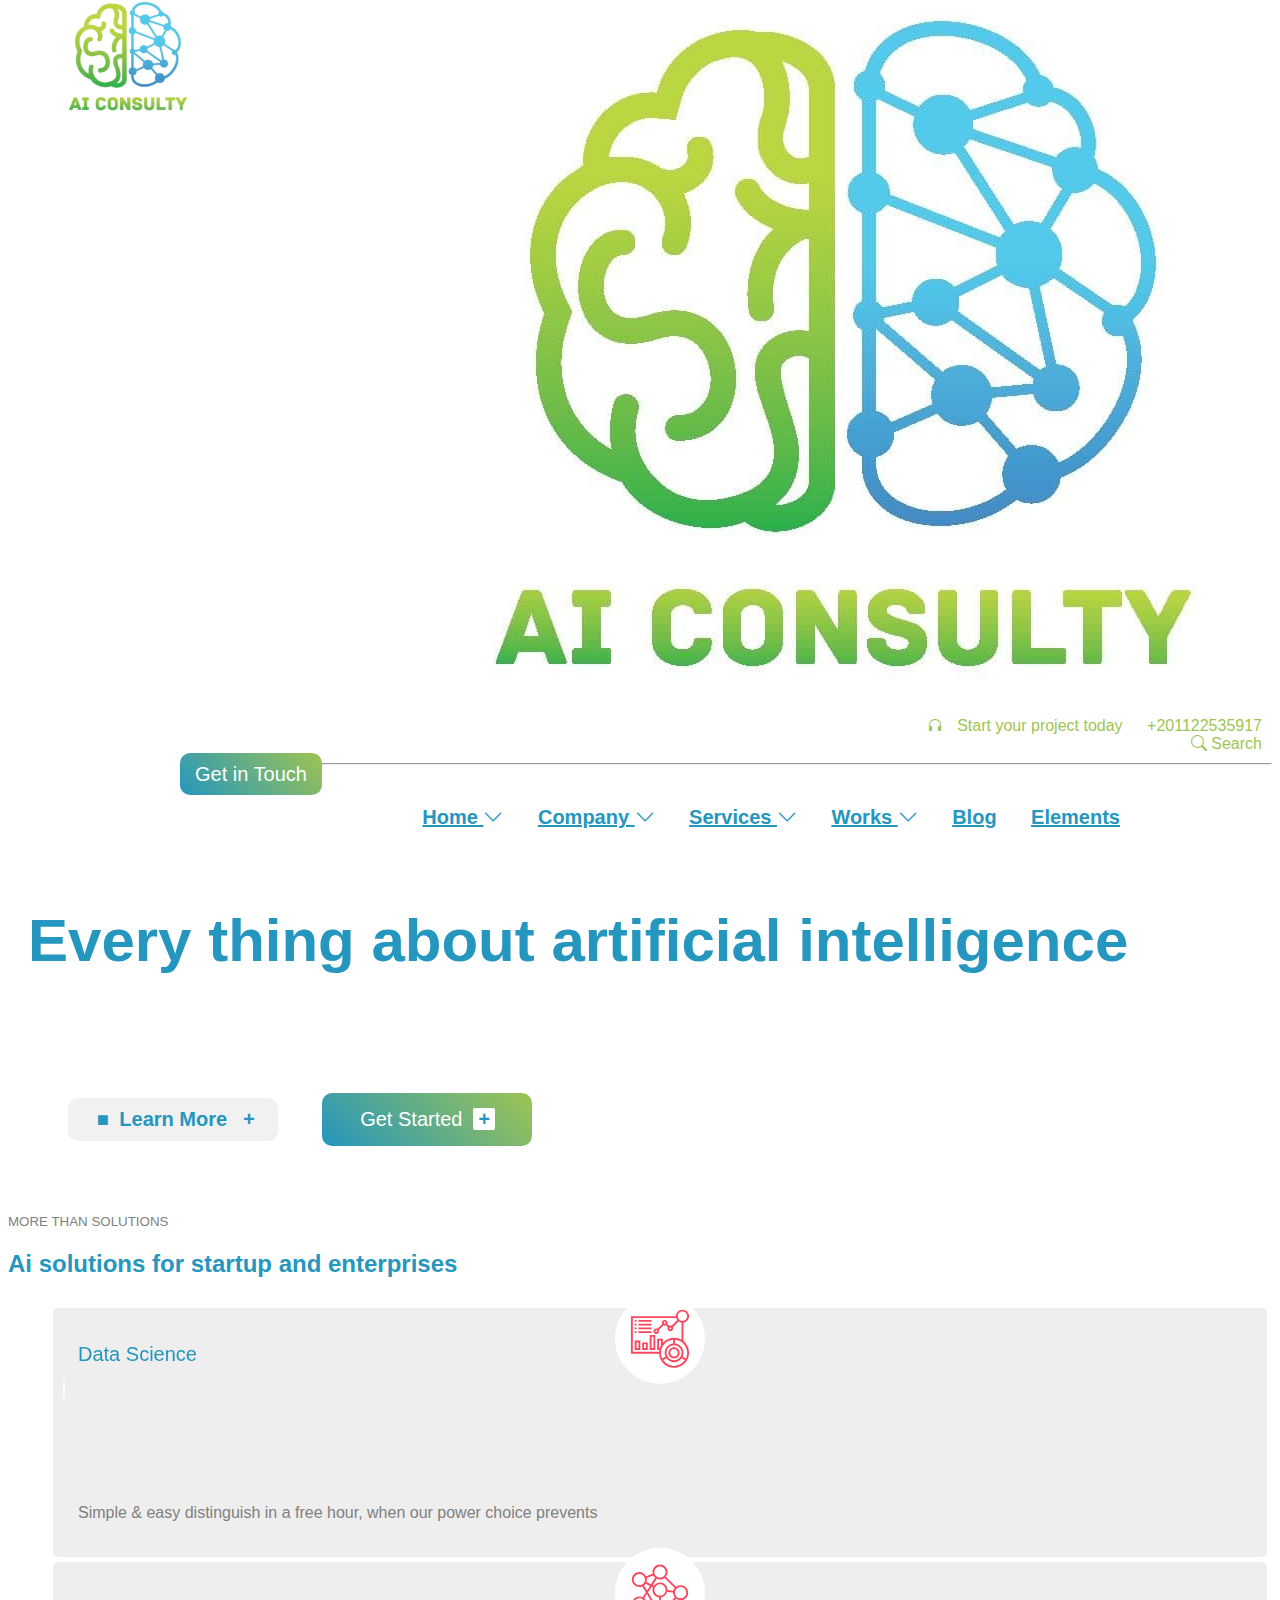
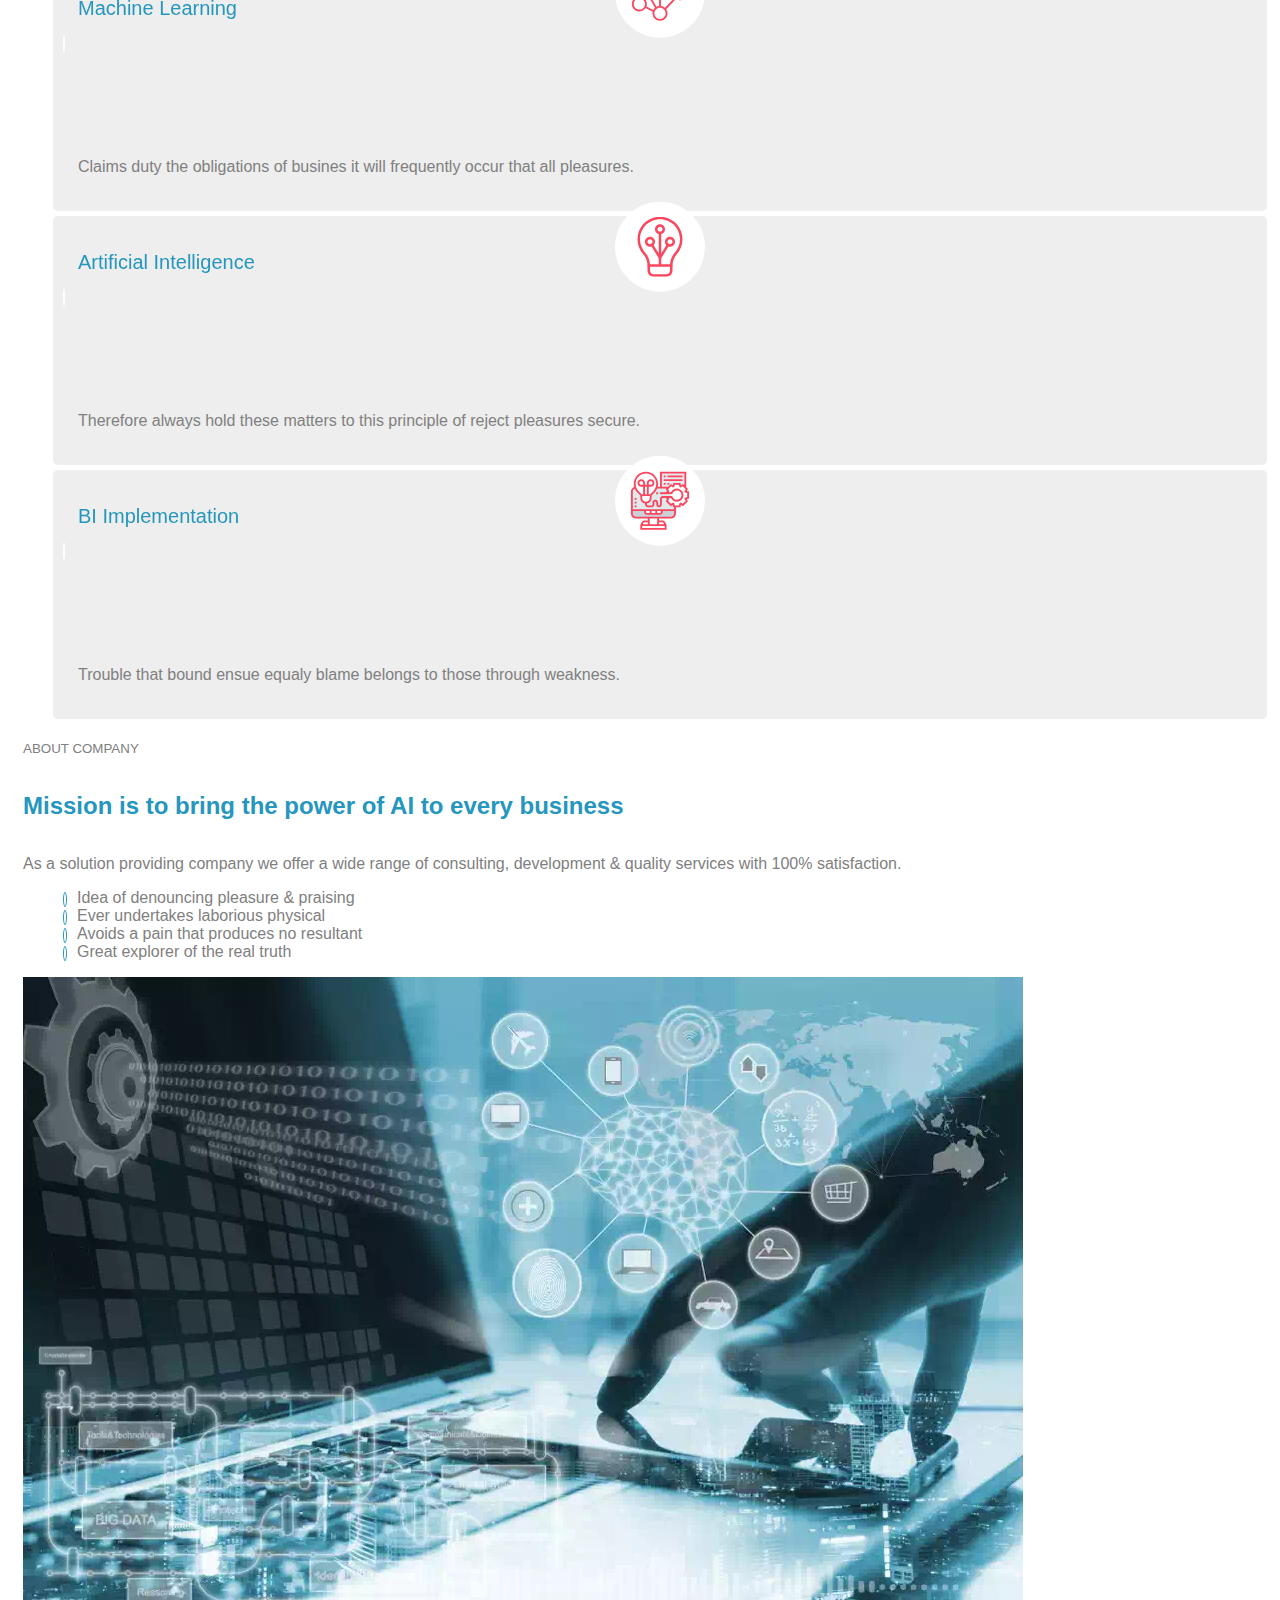
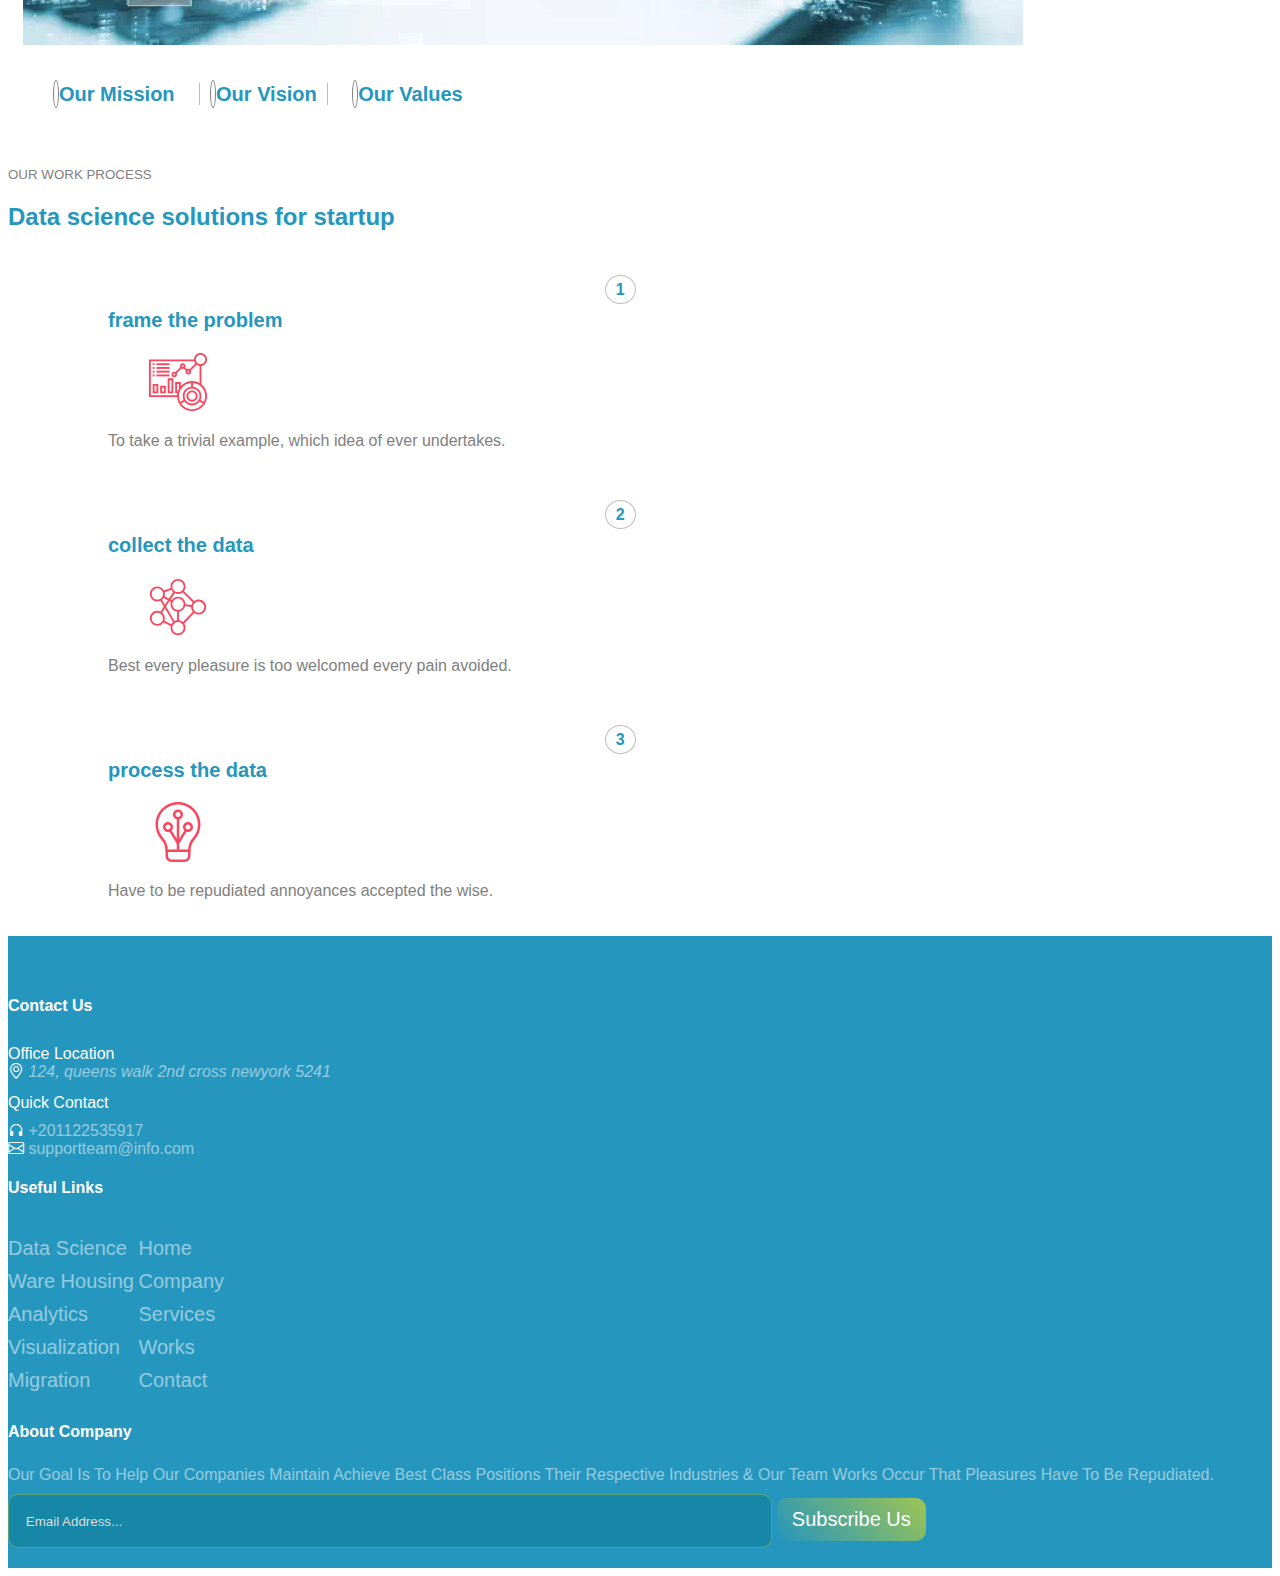
<file: index.html>
<!DOCTYPE html>
<html lang="en">
  <head>
    <meta charset="UTF-8" />
    <meta name="viewport" content="width=device-width, initial-scale=1.0" />
    <title>AiConsulty</title>
    <link
      rel="stylesheet"
      href="https://cdnjs.cloudflare.com/ajax/libs/font-awesome/5.15.2/css/all.min.css"
      integrity="sha512-HK5fgLBL+xu6dm/Ii3z4xhlSUyZgTT9tuc/hSrtw6uzJOvgRr2a9jyxxT1ely+B+xFAmJKVSTbpM/CuL7qxO8w=="
      crossorigin="anonymous"
    />
    <link
      rel="stylesheet"
      href="https://cdnjs.cloudflare.com/ajax/libs/twitter-bootstrap/4.6.0/css/bootstrap.min.css"
      integrity="sha512-P5MgMn1jBN01asBgU0z60Qk4QxiXo86+wlFahKrsQf37c9cro517WzVSPPV1tDKzhku2iJ2FVgL67wG03SGnNA=="
      crossorigin="anonymous"
    />
    <link
      rel="stylesheet"
      href="https://cdn.jsdelivr.net/npm/bootstrap-icons@1.3.0/font/bootstrap-icons.css"
    />
    <link rel="stylesheet" href="css/style.css" />
  </head>

  <body>
    <!-- header -->
    <header class="first-header">
      <a href="" class="brand text-center d-block d-md-none">
        <img src="images/logo.jpg" class="img-fluid" alt="" />
      </a>
      <div class="right mx-3">
        <div class="d-block d-sm-inline">
          <i class="bi bi-headphones"></i>
          <span>Start your project today</span>
          <span>+201122535917</span>
        </div>
        <div class="d-block d-sm-inline">
          <span class="social">
            <i class="fab fa-facebook-f"></i>
            <i class="fab fa-twitter"></i>
            <i class="fab fa-google-plus-g"></i>
            <i class="fab fa-skype"></i>
          </span>
          <span>
            <i class="bi bi-search"></i>
            <label for="search">Search</label>
          </span>
        </div>
      </div>
      <hr />
      <div class="py-3 d-block d-md-none">
        <span class="custombtn d-inline d-md-none">Get in Touch</span>
        <i class="fa fa-bars d-inline d-md-none mr-3"></i>
      </div>
    </header>
    <!-- /header -->

    <!-- header on scroll  -->
    <header class="header-on-scroll">
      <ul>
        <li class="x-btn d-md-none">
          <i class="bi bi-x"></i>
        </li>
        <li class="py-3">
          <a href="" class="brand">
            <img src="images/logo.jpg" class="img-fluid" alt="" />
          </a>
        </li>
        <li class="active">
          <a href="">Home <i class="bi bi-chevron-down"></i></a>
        </li>
        <hr class="d-md-none" />
        <li>
          <a href="">Company <i class="bi bi-chevron-down"></i></a>
        </li>
        <hr class="d-md-none" />
        <li>
          <a href="">Services <i class="bi bi-chevron-down"></i></a>
        </li>
        <hr class="d-md-none" />
        <li>
          <a href="">Works <i class="bi bi-chevron-down"></i></a>
        </li>
        <hr class="d-md-none" />
        <li>
          <a href="">Blog</a>
        </li>
        <hr class="d-md-none" />
        <li>
          <a href="">Elements</a>
        </li>
        <hr class="d-md-none" />
        <button class="custombtn d-none d-md-inline">Get in Touch</button>
      </ul>
    </header>

    <div class="overlay"></div>
    <!-- /header on scroll  -->

    <!-- navbar  -->
    <nav class="d-none d-md-block">
      <div class="brand-lg py-3">
        <a href="" class="brand">
          <img src="images/logo.jpg" class="img-fluid" alt="" />
        </a>
      </div>
      <ul>
        <li class="active">
          <a href="">Home <i class="bi bi-chevron-down"></i></a>
        </li>
        <li>
          <a href="">Company <i class="bi bi-chevron-down"></i></a>
        </li>
        <li>
          <a href="">Services <i class="bi bi-chevron-down"></i></a>
        </li>
        <li>
          <a href="">Works <i class="bi bi-chevron-down"></i></a>
        </li>
        <li>
          <a href="">Blog</a>
        </li>
        <li>
          <a href="">Elements</a>
        </li>
      </ul>
    </nav>
    <!-- /navbar  -->

    <!-- first section -->

    <section class="first-section">
      <div class="col-md-6">
        <h1 class="w-md-50">Every thing about artificial intelligence</h1>
        <p>
          AiConsulty bring the power of data science and artificial intelligence
          to every business.
        </p>
        <ul>
          <button><i>&#9632;</i> Learn More <i>&plus;</i></button>
          <button>Get Started <i>&plus;</i></button>
        </ul>
      </div>
    </section>

    <!-- /first section -->

    <!-- solutions -->

    <section class="solutions text-center py-5">
      <small>more than solutions</small>
      <h2>Ai solutions for startup and enterprises</h2>
      <ul class="row p-0">
        <div class="col-md-3">
          <li>
            <div class="overlay"></div>
            <p>Data Science</p>
            <span class="fa fa-border">
              <i class="fa fa-circle fa-xs"></i>
            </span>
            <figure>
              <img
                src="images/solutions/dashboard.svg"
                width="60"
                height="60"
                alt=""
              />
            </figure>
            <p>
              Simple & easy distinguish in a free hour, when our power choice
              prevents
            </p>
          </li>
        </div>
        <div class="col-md-3">
          <li>
            <div class="overlay"></div>
            <p>Machine Learning</p>
            <span class="fa fa-border">
              <i class="fa fa-circle fa-xs"></i>
            </span>
            <figure>
              <img
                src="images/solutions/ai.svg"
                width="60"
                height="60"
                alt=""
              />
            </figure>
            <p>
              Claims duty the obligations of busines it will frequently occur
              that all pleasures.
            </p>
          </li>
        </div>
        <div class="col-md-3">
          <li>
            <div class="overlay"></div>
            <p>Artificial Intelligence</p>
            <span class="fa fa-border">
              <i class="fa fa-circle fa-xs"></i>
            </span>
            <figure>
              <img
                src="images/solutions/connection.svg"
                width="60"
                height="60"
                alt=""
              />
            </figure>
            <p>
              Therefore always hold these matters to this principle of reject
              pleasures secure.
            </p>
          </li>
        </div>
        <div class="col-md-3">
          <li>
            <div class="overlay"></div>
            <p>BI Implementation</p>
            <span class="fa fa-border">
              <i class="fa fa-circle fa-xs"></i>
            </span>
            <figure>
              <img
                src="images/solutions/machine-learning.svg"
                width="60"
                height="60"
                alt=""
              />
            </figure>
            <p>
              Trouble that bound ensue equaly blame belongs to those through
              weakness.
            </p>
          </li>
        </div>
      </ul>
    </section>

    <!-- /solutions -->

    <!-- mission section -->
    <section class="mission">
      <div class="row">
        <div class="col-md-5">
          <small>about company</small>
          <div class="sub-mission">
            <h2 class="sub-mission">
              Mission is to bring the power of AI to every business
            </h2>
            <h2 class="sub-vision">
              Vision is to bring the power of AI to every business
            </h2>
            <h2 class="sub-values">
              Core values are to bring the power of AI to every business
            </h2>
            <p>
              As a solution providing company we offer a wide range of
              consulting, development & quality services with 100% satisfaction.
            </p>
          </div>
          <ul class="left">
            <li>
              <span><i class="fa fa-circle"></i></span>
              Idea of denouncing pleasure & praising
            </li>
            <li>
              <span><i class="fa fa-circle"></i></span>
              Ever undertakes laborious physical
            </li>
            <li>
              <span><i class="fa fa-circle"></i></span>
              Avoids a pain that produces no resultant
            </li>
            <li>
              <span><i class="fa fa-circle"></i></span>
              Great explorer of the real truth
            </li>
          </ul>
        </div>
        <div class="col-md-7">
          <img
            src="images/mission/AI-in-web-development-5743.webp"
            class="img-fluid img-thumbnail"
            alt="Mission"
          />
          <ul class="right row">
            <li class="col-md-3">
              <span class="check"><i class="fa fa-check"></i></span>
              <b>Our Mission</b>
            </li>
            <li class="col-md-3">
              <b>
                <span class="check"><i class="fa fa-check"></i></span>
                Our Vision
              </b>
            </li>
            <li class="col-md-3">
              <span class="check"><i class="fa fa-check"></i></span>
              <b>Our Values</b>
            </li>
          </ul>
        </div>
      </div>
    </section>
    <!-- /mission section -->

    <!-- work-process section -->
    <section class="work-process text-center py-5">
      <small>our work process</small>
      <h2 class="pb-5">Data science solutions for startup</h2>
      <ul class="row px-5">
        <div class="col-md-4">
          <li>
            <div class="overlay"></div>
            <span class="num"><i></i>1</span>
            <p>frame the problem</p>
            <div>
              <figure>
                <img
                  src="images/solutions/dashboard.svg"
                  width="60"
                  height="60"
                  alt=""
                />
              </figure>
            </div>
            <p>To take a trivial example, which idea of ever undertakes.</p>
          </li>
        </div>
        <div class="col-md-4">
          <li>
            <div class="overlay"></div>
            <span class="num"><i></i>2</span>
            <p>collect the data</p>
            <div>
              <figure>
                <img
                  src="images/solutions/ai.svg"
                  width="60"
                  height="60"
                  alt=""
                />
              </figure>
            </div>
            <p>Best every pleasure is too welcomed every pain avoided.</p>
          </li>
        </div>
        <div class="col-md-4">
          <li>
            <div class="overlay"></div>
            <span class="num"><i></i>3</span>
            <p>process the data</p>
            <div>
              <figure>
                <img
                  src="images/solutions/connection.svg"
                  width="60"
                  height="60"
                  alt=""
                />
              </figure>
            </div>
            <p>Have to be repudiated annoyances accepted the wise.</p>
          </li>
        </div>
      </ul>
    </section>
    <!-- /work-process section -->

    <!-- footer -->
    <footer class="row">
      <div class="container">
        <div class="row">
          <ul class="contact col-12 col-md-3">
            <li><h4>contact us</h4></li>
            <li>office location</li>
            <li>
              <i class="bi bi-geo-alt"></i>
              <address class="d-inline">
                124, Queens walk 2nd cross newyork 5241
              </address>
            </li>
            <br />
            <li>
              <p>quick contact</p>
              <i class="bi bi-headphones"></i>
              <label for="tel">+201122535917</label>
              <br />
              <i class="bi bi-envelope"></i>
              <label for="email">supportteam@info.com</label>
            </li>
          </ul>

          <ul class="links col-12 col-md-4">
            <li><h4>useful links</h4></li>
            <ul>
              <li>
                <a href=""><i class="fa fa-circle"></i>data science</a>
              </li>
              <li>
                <a href=""><i class="fa fa-circle"></i>ware housing</a>
              </li>
              <li>
                <a href=""><i class="fa fa-circle"></i>analytics</a>
              </li>
              <li>
                <a href=""><i class="fa fa-circle"></i>visualization</a>
              </li>
              <li>
                <a href=""><i class="fa fa-circle"></i>migration</a>
              </li>
            </ul>

            <ul class="ml-5">
              <li>
                <a href=""><i class="fa fa-circle"></i>home</a>
              </li>
              <li>
                <a href=""><i class="fa fa-circle"></i>company</a>
              </li>
              <li>
                <a href=""><i class="fa fa-circle"></i>services</a>
              </li>
              <li>
                <a href=""><i class="fa fa-circle"></i>works</a>
              </li>
              <li>
                <a href=""><i class="fa fa-circle"></i>contact</a>
              </li>
            </ul>
          </ul>

          <ul class="about col-12 col-md-5">
            <li><h4>about company</h4></li>
            <p>
              Our goal is to help our companies maintain achieve best class
              positions their respective industries & our team works occur that
              pleasures have to be repudiated.
            </p>
            <input type="email" placeholder="    Email Address..." />
            <button class="custombtn">Subscribe Us</button>
          </ul>
        </div>
      </div>
    </footer>
    <!-- /footer -->

    <!-- go top -->
    <div class="go-top">
      <button><i class="bi bi-chevron-up"></i></button>
    </div>
    <!-- /go top -->
    <script
      src="https://cdnjs.cloudflare.com/ajax/libs/jquery/3.5.1/jquery.min.js"
      integrity="sha512-bLT0Qm9VnAYZDflyKcBaQ2gg0hSYNQrJ8RilYldYQ1FxQYoCLtUjuuRuZo+fjqhx/qtq/1itJ0C2ejDxltZVFg=="
      crossorigin="anonymous"
    ></script>
    <script src="js/script.js"></script>
  </body>
</html>
</file>
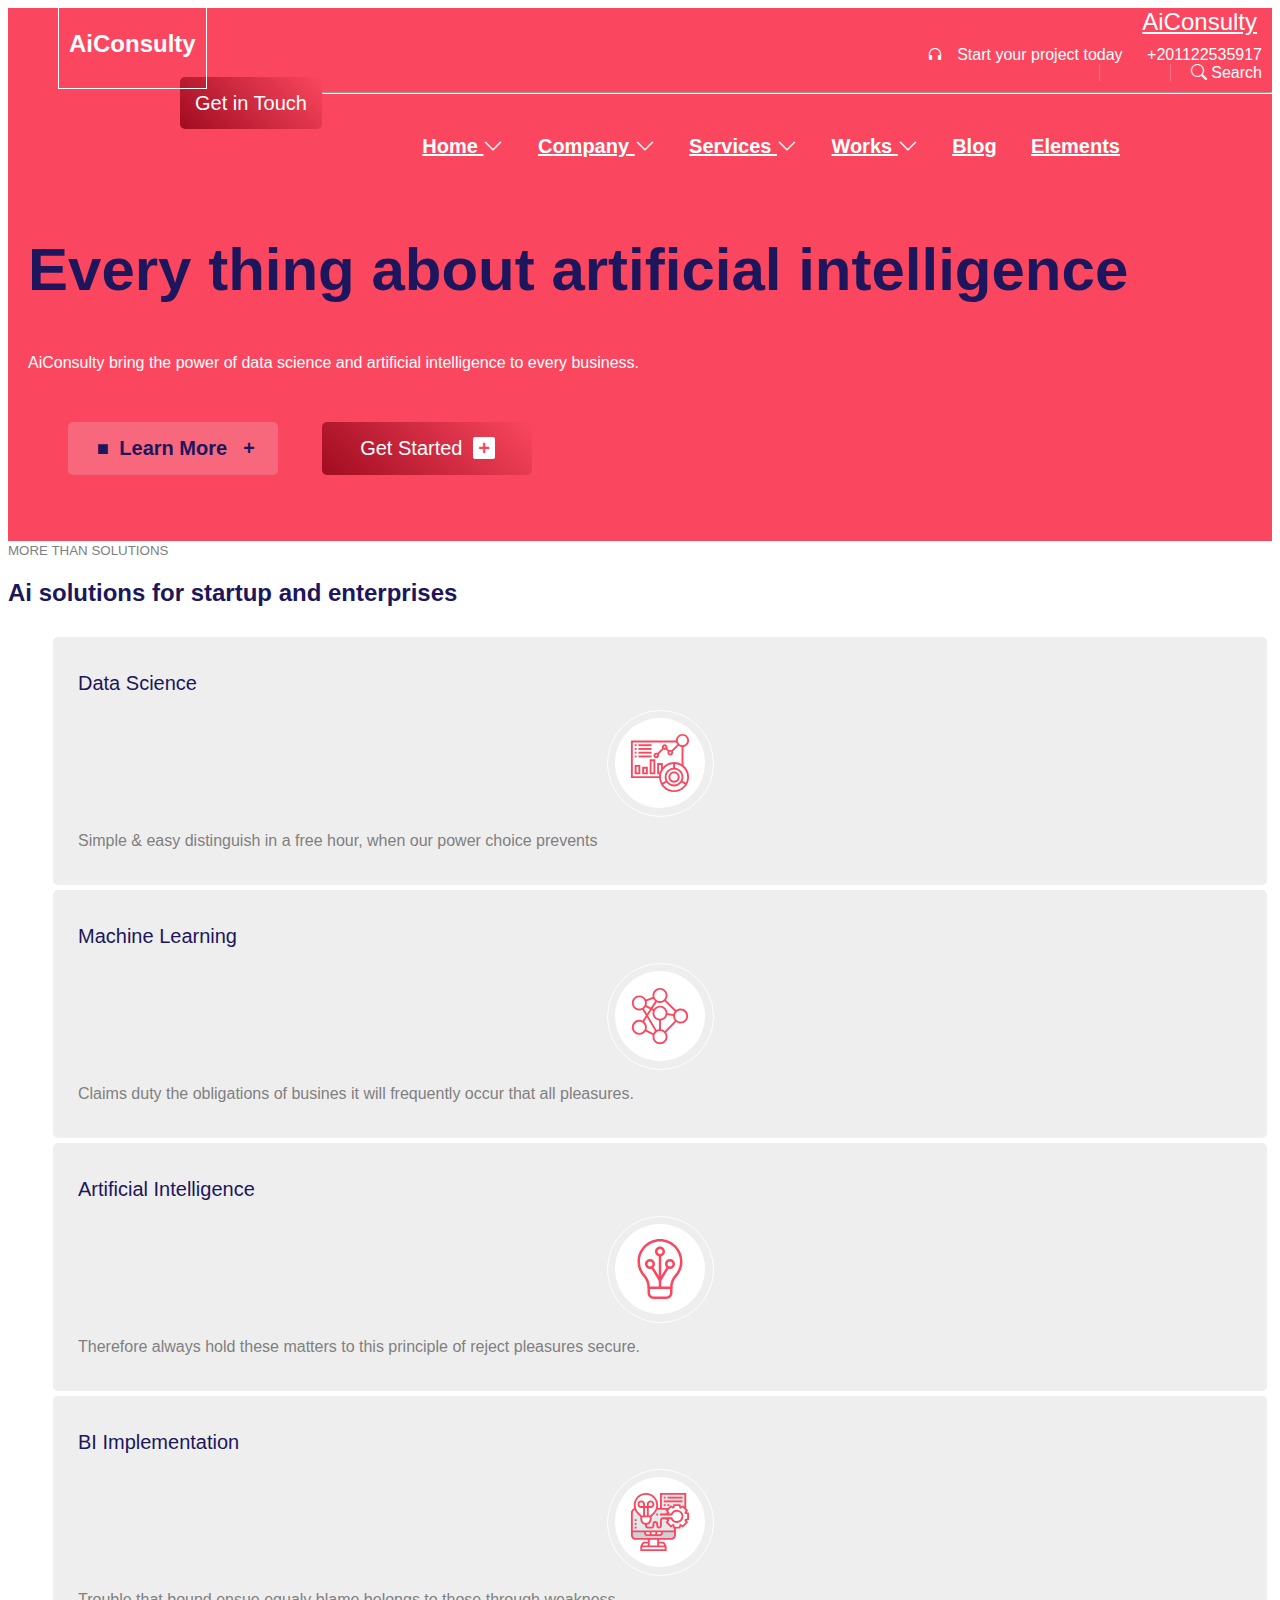
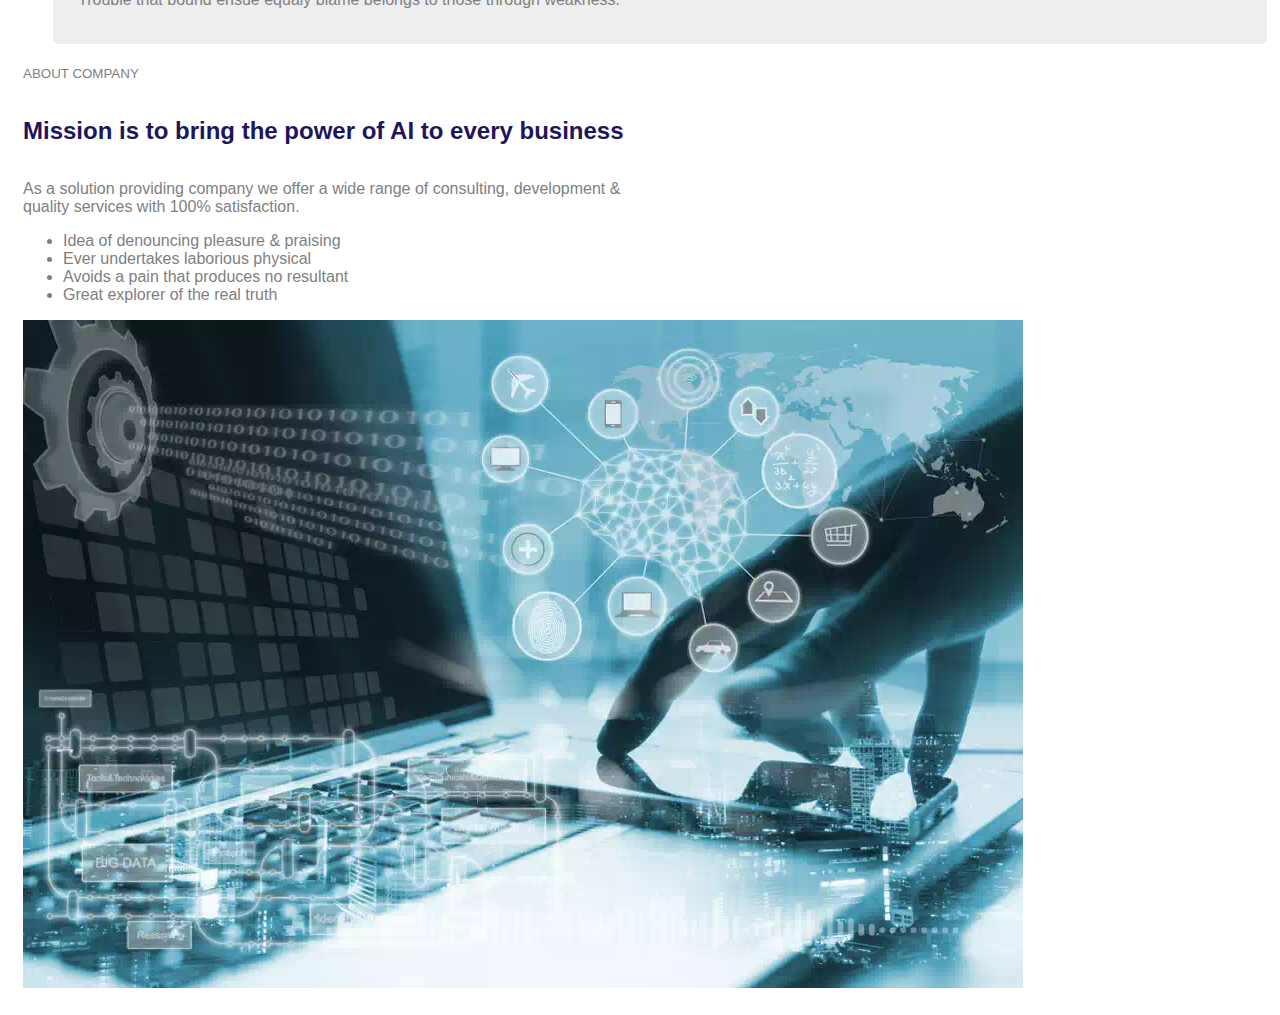
<file: ai-master/index.html>
<!DOCTYPE html>
<html lang="en">

<head>
  <meta charset="UTF-8" />
  <meta name="viewport" content="width=device-width, initial-scale=1.0" />
  <title>AiConsulty</title>
  <link rel="stylesheet" href="https://cdnjs.cloudflare.com/ajax/libs/font-awesome/5.15.2/css/all.min.css"
    integrity="sha512-HK5fgLBL+xu6dm/Ii3z4xhlSUyZgTT9tuc/hSrtw6uzJOvgRr2a9jyxxT1ely+B+xFAmJKVSTbpM/CuL7qxO8w=="
    crossorigin="anonymous" />
  <link rel="stylesheet" href="https://cdnjs.cloudflare.com/ajax/libs/twitter-bootstrap/4.6.0/css/bootstrap.min.css"
    integrity="sha512-P5MgMn1jBN01asBgU0z60Qk4QxiXo86+wlFahKrsQf37c9cro517WzVSPPV1tDKzhku2iJ2FVgL67wG03SGnNA=="
    crossorigin="anonymous" />
  <link rel="stylesheet" href="https://cdn.jsdelivr.net/npm/bootstrap-icons@1.3.0/font/bootstrap-icons.css" />
  <link href="https://unpkg.com/aos@2.3.1/dist/aos.css" rel="stylesheet">
  <link rel="stylesheet" href="css/style.css" />
</head>

<body>
  <!-- header -->
  <header class="first-header">
    <a href="" class="brand text-center d-block d-md-none">AiConsulty</a>
    <div class="right mx-3">
      <div class="d-block d-sm-inline">
        <i class="bi bi-headphones"></i>
        <span>Start your project today</span>
        <span>+201122535917</span>
      </div>
      <div class="d-block d-sm-inline">
        <span class="social">
          <i class="fab fa-facebook-f"></i>
          <i class="fab fa-twitter"></i>
          <i class="fab fa-google-plus-g"></i>
          <i class="fab fa-skype"></i>
        </span>
        <span>
          <i class="bi bi-search"></i>
          <label for="search">Search</label>
        </span>
      </div>
    </div>
    <hr />
    <div class="py-3 d-block d-md-none">
      <span class="custombtn d-inline d-md-none">Get in Touch</span>
      <i class="fa fa-bars d-inline d-md-none mr-3"></i>
    </div>
  </header>
  <!-- /header -->

  <!-- header on scroll  -->
  <header class="header-on-scroll">
    <ul>
      <li class="x-btn d-md-none">
        <i class="bi bi-x"></i>
      </li>
      <li class="py-3">
        <a href="" class="brand">AiConsulty</a>
      </li>
      <hr class="d-md-none">
      <li class="active">
        <a href=""">Home <i class=" bi bi-chevron-down"></i></a>
      </li>
      <hr class="d-md-none">
      <li>
        <a href="">Company <i class="bi bi-chevron-down"></i></a>
      </li>
      <hr class="d-md-none">
      <li>
        <a href="">Services <i class="bi bi-chevron-down"></i></a>
      </li>
      <hr class="d-md-none">
      <li>
        <a href="">Works <i class="bi bi-chevron-down"></i></a>
      </li>
      <hr class="d-md-none">
      <li>
        <a href="">Blog</a>
      </li>
      <hr class="d-md-none">
      <li>
        <a href="">Elements</a>
      </li>
      <hr class="d-md-none">
      <button class="custombtn d-none d-md-inline">Get in Touch</button>
    </ul>
  </header>

  <div class="overlay"></div>
  <!-- /header on scroll  -->

  <!-- navbar  -->
  <nav class="d-none d-md-block">
    <div class="brand-lg py-3">
      <h2>AiConsulty</h2>
    </div>
    <ul>
      <li class="active">
        <a href="">Home <i class="bi bi-chevron-down"></i></a>
      </li>
      <li>
        <a href="">Company <i class="bi bi-chevron-down"></i></a>
      </li>
      <li>
        <a href="">Services <i class="bi bi-chevron-down"></i></a>
      </li>
      <li>
        <a href="">Works <i class="bi bi-chevron-down"></i></a>
      </li>
      <li>
        <a href="">Blog</a>
      </li>
      <li>
        <a href="">Elements</a>
      </li>
    </ul>
  </nav>
  <!-- /navbar  -->

  <!-- first section -->

  <section class="first-section">
    <div class="col-md-6">
      <h1 class="w-md-50">Every thing about artificial intelligence</h1>
      <p>AiConsulty bring the power of data science and artificial intelligence to every business.</p>
      <ul>
        <button><i>&#9632;</i> Learn More <i>&plus;</i></button>
        <button>Get Started <i>&plus;</i></button>
      </ul>
    </div>
  </section>

  <!-- /first section -->

  <!-- solutions -->

  <section class="solutions text-center py-5">
    <small>more than solutions</small>
    <h2>Ai solutions for startup and enterprises </h2>
    <ul class="row p-0">
      <div class="col-md-3">
        <li>
          <p>Data Science</p>
          <div>
            <figure>
              <img src="images/solutions/dashboard.svg" width="60" height="60" alt="">
            </figure>
          </div>
          <p>Simple & easy distinguish in a free hour, when our power choice prevents</p>
        </li>
      </div>
      <div class="col-md-3">
        <li>
          <p>Machine Learning</p>
          <div>
            <figure>
              <img src="images/solutions/ai.svg" width="60" height="60" alt="">
            </figure>
          </div>
          <p>Claims duty the obligations of busines it will frequently occur that all pleasures. </p>
        </li>
      </div>
      <div class="col-md-3">
        <li>
          <p>Artificial Intelligence</p>
          <div>
            <figure>
              <img src="images/solutions/connection.svg" width="60" height="60" alt="">
            </figure>
          </div>
          <p>Therefore always hold these matters to this principle of reject pleasures secure. </p>
        </li>
      </div>
      <div class="col-md-3">
        <li>
          <p>BI Implementation</p>
          <div>
            <figure>
              <img src="images/solutions/machine-learning.svg" width="60" height="60" alt="">
            </figure>
          </div>
          <p>Trouble that bound ensue equaly blame belongs to those through weakness. </p>
        </li>
      </div>
    </ul>
  </section>

  <!-- /solutions -->

  <!-- mission section -->
  <section class="mission">
    <div class="row">
      <div class="col-md-6">
        <small>about company</small>
        <h2>Mission is to bring the power of AI to every business </h2>
        <p>As a solution providing company we offer a wide range of consulting, development & quality services with 100%
          satisfaction. </p>
        <ul>
          <li>Idea of denouncing pleasure & praising </li>
          <li>Ever undertakes laborious physical </li>
          <li>Avoids a pain that produces no resultant </li>
          <li>Great explorer of the real truth </li>
        </ul>
      </div>
      <div class="col-md-6">
        <img src="images/mission/AI-in-web-development-5743.webp" class='img-fluid img-thumbnail' alt="Mission">
      </div>
    </div>
  </section>
  <!-- /mission section -->
  <script src="https://cdnjs.cloudflare.com/ajax/libs/jquery/3.5.1/jquery.min.js"
    integrity="sha512-bLT0Qm9VnAYZDflyKcBaQ2gg0hSYNQrJ8RilYldYQ1FxQYoCLtUjuuRuZo+fjqhx/qtq/1itJ0C2ejDxltZVFg=="
    crossorigin="anonymous"></script>
  <script src="https://unpkg.com/aos@2.3.1/dist/aos.js"></script>
  <script src="js/script.js"></script>
</body>

</html>
</file>
<file: css/style.css>
body {
  overflow-x: hidden;
  font-family: 'Gill Sans', 'Gill Sans MT', Calibri, 'Trebuchet MS', sans-serif;
}

.row {
  margin: 0;
}

/* ###### */
.custombtn, .first-section ul button:first-of-type, .first-section ul button:last-of-type {
  border-radius: 10px;
  border: 0;
  outline: 0;
  padding: 10px 15px;
  background-image: linear-gradient(45deg, #2596be, #9ec452);
  color: #fff;
  font-size: 20px;
  -webkit-transition: all 1s ease;
  transition: all 1s ease;
}

.custombtn:hover, .first-section ul button:hover:first-of-type, .first-section ul button:hover:last-of-type {
  background-image: linear-gradient(45deg, #9ec452, #2596be);
  background-position: right center;
}

header.first-header {
  color: #9ec452;
  font-size: 16px;
  text-align: right;
}

header.first-header .brand {
  padding: 15px;
  font-size: 24px;
  color: #fff;
}

header.first-header .brand:hover {
  color: #fff;
  text-decoration: none;
}

header.first-header .right {
  padding: 10px 0;
}

header.first-header .right > i {
  color: #2596be;
}

header.first-header .right span {
  margin: auto 10px;
}

header.first-header .right .social {
  border-left: 1px solid rgba(255, 255, 255, 0.25);
  border-right: 1px solid rgba(255, 255, 255, 0.25);
  padding: 0 15px;
}

header.first-header .right .social i {
  margin: auto 5px;
}

header.first-header hr {
  background: rgba(255, 255, 255, 0.25);
  width: 75%;
  float: right;
  margin: 0;
}

/* ###### */
nav .brand-lg, .header-on-scroll .brand-lg {
  position: absolute;
  top: 0;
  text-align: left;
  margin-left: 50px;
}

nav .brand-lg img, .header-on-scroll .brand-lg img {
  width: 140px;
  height: 116px;
}

nav ul, .header-on-scroll ul {
  list-style-type: none;
  float: right;
  margin: 0;
  margin-right: 13vh;
  padding: 20px;
}

nav ul .brand-xs, .header-on-scroll ul .brand-xs {
  font-size: 24px;
  font-weight: bold;
  margin-right: 55vh;
}

nav ul li, .header-on-scroll ul li {
  display: inline-block;
  margin: auto 15px;
}

nav ul li a, .header-on-scroll ul li a {
  color: #2596be;
  font-size: 20px;
  font-weight: bold;
}

nav ul li a:hover, .header-on-scroll ul li a:hover {
  color: #fff;
  text-decoration: none;
}

/* ###### */
.header-on-scroll {
  position: fixed;
  top: 0;
  left: 0;
  right: 0;
  -webkit-transform: translateY(-100%);
          transform: translateY(-100%);
  -webkit-transition: all 0.5s ease-in-out;
  transition: all 0.5s ease-in-out;
  background: #fff;
  z-index: 50;
}

.header-on-scroll ul li .brand img {
  width: 87.5px;
  height: 72.5px;
}

.header-on-scroll ul li a {
  color: #2596be;
}

.header-on-scroll ul li a:hover {
  color: #2596be;
}

.header-on-scroll ul li .active {
  color: #2596be;
}

.header-on-scroll ul li .active:hover {
  color: #2596be;
}

.header-on-scroll.show-lg {
  -webkit-transform: translateY(0);
          transform: translateY(0);
  -webkit-box-shadow: 0px 1px 10px #999;
          box-shadow: 0px 1px 10px #999;
  z-index: 50;
}

.header-on-scroll.show-lg ul {
  padding: 15px;
}

.header-on-scroll.show-lg ul .brand {
  position: absolute;
  top: 50%;
  left: 50px;
  -webkit-transform: translateY(-50%);
          transform: translateY(-50%);
}

/* ###### */
.first-section {
  padding: 50px 20px;
}

.first-section h1 {
  margin-top: 70px;
  font-size: 60px;
  font-weight: bold;
  color: #2596be;
}

.first-section p {
  margin-top: 50px;
  width: 75%;
  color: #fff;
}

.first-section ul {
  margin-top: 50px;
  list-style-type: none;
}

.first-section ul button:first-of-type {
  display: inline;
  background: rgba(238, 238, 238, 0.8);
  color: #2596be;
  font-weight: bold;
  min-width: 210px;
}

.first-section ul button:first-of-type:hover {
  background-image: none;
}

.first-section ul button:first-of-type i {
  padding: 0 5px;
  margin-left: 5px;
}

.first-section ul button:last-of-type {
  padding: 15px 32px;
  color: #fff;
  min-width: 210px;
}

.first-section ul button:last-of-type i {
  background: #fff;
  color: #2596be;
  padding: 0 5px;
  border-radius: 2px;
  margin-left: 5px;
  font-weight: bold;
}

/* ###### */
section.solutions small {
  color: #808080;
  text-transform: uppercase;
}

section.solutions h2 {
  color: #2596be;
  font-weight: 900;
}

section.solutions ul {
  list-style-type: none;
  margin-top: 30px;
}

section.solutions ul li {
  position: relative;
  background: #eee;
  margin: 5px;
  padding: 20px 10px;
  border-radius: 5px;
}

section.solutions ul li:hover * {
  color: #fff !important;
  -webkit-transition: color 0.5s ease-in-out;
  transition: color 0.5s ease-in-out;
}

section.solutions ul li:hover p {
  color: #fff !important;
  -webkit-transition: all 0.3s ease-in-out;
  transition: all 0.3s ease-in-out;
}

section.solutions ul li .overlay {
  position: absolute;
  top: 0;
  left: 0;
  width: 100%;
  height: 100%;
  border-radius: 10px;
  -webkit-transform: scaleY(0);
          transform: scaleY(0);
  -webkit-transform-origin: top;
          transform-origin: top;
  -webkit-transition: all 0.5s ease-in-out;
  transition: all 0.5s ease-in-out;
  background: -webkit-gradient(linear, left top, right top, from(#2596be), to(#9ec452));
  background: linear-gradient(90deg, #2596be, #9ec452);
  z-index: 4;
}

section.solutions ul li .overlay.active {
  -webkit-transform: scaleY(1);
          transform: scaleY(1);
}

section.solutions ul li p,
section.solutions ul li i {
  position: relative;
  margin: 15px;
  z-index: 5;
}

section.solutions ul li p:first-of-type {
  color: #2596be;
  font-size: 20px;
  z-index: 6000000;
}

section.solutions ul li span {
  position: relative;
  width: 105px;
  height: 105px;
  border: 1px solid #fff;
  border-radius: 50%;
  margin: 0 auto;
  z-index: 5;
}

section.solutions ul li span .fa-circle {
  display: none;
  position: absolute;
  top: -5px;
  left: -5px;
  width: 5px;
  height: 5px;
  font-size: 0.5em;
  color: #fff;
}

section.solutions ul li figure {
  position: relative;
  margin: 0 auto;
  top: 117%;
  -webkit-transform: translateY(-117%);
          transform: translateY(-117%);
  width: 90px;
  height: 90px;
  text-align: center;
  border-radius: 50%;
  background: #fff;
  z-index: 5;
}

section.solutions ul li figure img {
  position: relative;
  top: 50%;
  -webkit-transform: translateY(-50%);
          transform: translateY(-50%);
}

section.solutions ul li p:last-of-type {
  color: #808080;
  z-index: 6;
}

section.mission {
  color: #808080;
  padding: 15px 0 15px 15px;
}

section.mission small {
  text-transform: uppercase;
  padding: 15px 0;
}

section.mission h2 {
  color: #2596be;
  font-weight: 900;
  padding: 15px 0;
}

section.mission .sub-vision,
section.mission .sub-values {
  display: none;
}

section.mission ul.left {
  list-style-type: none;
}

section.mission ul.left li span {
  margin-right: 10px;
}

section.mission ul.left li span i {
  font-size: 10px;
  padding: 1px;
  color: #2596be;
  border: 1px solid #2596be;
  border-radius: 50%;
}

section.mission ul.right {
  padding: 20px;
}

section.mission ul.right li {
  display: inline-block;
  padding: 10px;
  color: #2596be;
  font-size: 20px;
  cursor: pointer;
}

section.mission ul.right li:nth-of-type(2) b {
  border-left: 1px solid rgba(128, 128, 128, 0.5);
  border-right: 1px solid rgba(128, 128, 128, 0.5);
  padding: 0 10px;
}

section.mission ul.right li:after {
  display: block;
  content: '';
  padding-top: 10px;
  border-bottom: solid 3px #2596be;
  -webkit-transform: scaleX(0);
          transform: scaleX(0);
  -webkit-transition: -webkit-transform 250ms ease-in-out;
  transition: -webkit-transform 250ms ease-in-out;
  transition: transform 250ms ease-in-out;
  transition: transform 250ms ease-in-out, -webkit-transform 250ms ease-in-out;
}

section.mission ul.right li:hover:after {
  -webkit-transform: scaleX(1);
          transform: scaleX(1);
}

section.mission ul.right li:hover span.check {
  background: #2596be;
}

section.mission ul.right li:hover span.check .fa-check {
  font-weight: bold;
  color: #2596be;
}

section.mission ul.right li span.check {
  width: 25px;
  height: 25px;
  padding: 2px;
  border: 1px solid #808080;
  background: #fff;
  border-radius: 50%;
}

section.mission ul.right li span.check .fa-check {
  position: relative;
  left: 5px;
  top: -3px;
  color: #808080;
  font-size: 24px;
  -webkit-text-stroke-width: 2px;
  -webkit-text-stroke-color: #fff;
}

section.work-process small {
  color: #808080;
  text-transform: uppercase;
}

section.work-process h2 {
  color: #2596be;
  font-weight: 900;
}

section.work-process ul {
  list-style-type: none;
  margin-top: 30px;
}

section.work-process ul li {
  position: relative;
  padding: 20px 10px;
  margin: auto 50px;
}

section.work-process ul li:hover * {
  color: #fff !important;
  -webkit-transition: color 0.5s ease-in-out;
  transition: color 0.5s ease-in-out;
}

section.work-process ul li:hover span.num i {
  -webkit-transform: scale(1);
          transform: scale(1);
  -webkit-transition: -webkit-transform 0.5s ease-in-out;
  transition: -webkit-transform 0.5s ease-in-out;
  transition: transform 0.5s ease-in-out;
  transition: transform 0.5s ease-in-out, -webkit-transform 0.5s ease-in-out;
}

section.work-process ul li .overlay {
  position: absolute;
  top: 0;
  left: 0;
  width: 100%;
  height: 100%;
  border-radius: 10px;
  -webkit-transform: scaleY(0);
          transform: scaleY(0);
  -webkit-transform-origin: top;
          transform-origin: top;
  -webkit-transition: all 0.5s ease-in-out;
  transition: all 0.5s ease-in-out;
  background: -webkit-gradient(linear, left top, right top, from(#2596be), to(#9ec452));
  background: linear-gradient(90deg, #2596be, #9ec452);
  z-index: 4;
}

section.work-process ul li .overlay.active {
  -webkit-transform: scaleY(1);
          transform: scaleY(1);
}

section.work-process ul li span.num {
  position: relative;
  padding: 5px 10px;
  margin-left: 45%;
  border: 1px solid rgba(128, 128, 128, 0.5);
  border-radius: 50%;
  color: #2596be;
  font-weight: bold;
  z-index: 5;
}

section.work-process ul li span.num i {
  position: absolute;
  top: 0;
  left: 0;
  width: 100%;
  height: 100%;
  border-radius: 50%;
  background: #2596be;
  -webkit-transform: scale(0);
          transform: scale(0);
  -webkit-transition: -webkit-transform 250ms ease-in-out;
  transition: -webkit-transform 250ms ease-in-out;
  transition: transform 250ms ease-in-out;
  transition: transform 250ms ease-in-out, -webkit-transform 250ms ease-in-out;
  z-index: -1;
}

section.work-process ul li p:first-of-type {
  position: relative;
  font-size: 20px;
  font-weight: bold;
  color: #2596be;
  margin-top: 10px;
  z-index: 5;
}

section.work-process ul li figure {
  position: relative;
}

section.work-process ul li p:last-of-type {
  position: relative;
  color: #808080;
  z-index: 5;
}

footer {
  background: #2596be;
  color: #fff;
  padding: 40px 0 20px;
}

footer ul {
  list-style-type: none;
  text-transform: capitalize;
  display: inline-block;
  padding-left: 0;
}

footer ul li a {
  text-decoration: none !important;
}

footer ul.col-12 {
  display: inline;
}

footer ul.col-12 h4 {
  margin-bottom: 30px;
}

footer ul.col-12 i {
  display: inline;
}

footer ul.col-12 p {
  margin: -5px auto 10px;
}

footer ul.col-12 label,
footer ul.col-12 address {
  display: inline-block;
  margin: 0;
  text-transform: lowercase;
  opacity: 0.5;
}

footer ul.links ul li {
  position: relative;
  margin: 10px auto;
}

footer ul.links ul li a {
  position: relative;
  left: 0;
  color: #fff;
  font-size: 20px;
  opacity: 0.5;
}

footer ul.links ul li a i {
  position: absolute;
  top: 50%;
  left: -20px;
  -webkit-transform: translateY(-50%);
          transform: translateY(-50%);
  margin-right: 5px;
  color: #9ec452;
  font-size: 10px;
  opacity: 0;
}

footer ul.links ul li a:hover {
  opacity: 1;
  left: 20px;
  -webkit-transition: all 1s ease;
  transition: all 1s ease;
}

footer ul.links ul li a:hover i {
  opacity: 1;
  -webkit-transition: all 500ms ease;
  transition: all 500ms ease;
}

footer ul.about p {
  opacity: 0.5;
}

footer ul.about input[type='email'] {
  border: 1px solid rgba(158, 196, 82, 0.5);
  border-radius: 10px;
  height: 50px;
  width: 60%;
  background: #1687a7;
}

footer ul.about input[type='email']::-webkit-input-placeholder {
  color: #ddd;
}

footer ul.about input[type='email']:-ms-input-placeholder {
  color: #ddd;
}

footer ul.about input[type='email']::-ms-input-placeholder {
  color: #ddd;
}

footer ul.about input[type='email']::placeholder {
  color: #ddd;
}

footer ul.about input[type='email']:focus {
  outline: none;
}

.go-top {
  position: absolute;
  top: -100px;
  right: 20px;
  z-index: 50;
  overflow: hidden;
  -webkit-transition: all 1s ease;
  transition: all 1s ease;
}

.go-top button {
  background: transparent;
  font-size: 22px;
  border: 1px solid #808080;
  border-radius: 5px;
  padding: 5px 10px;
}

.go-top button:hover {
  background: #2596be;
  color: #fff;
  -webkit-transition: all 0.5s ease;
  transition: all 0.5s ease;
}

.go-top.active {
  position: fixed;
  top: 90%;
  -webkit-transition: all 1s ease;
  transition: all 1s ease;
}

/* ----------------------------------------------------------------------------------- */
/* ----------------------------------------------------------------------------------- */
@media all and (min-width: 992px) {
  .first-section ul button:last-of-type {
    margin-left: 40px;
  }
}

/* ----------------------------------------------------------------------------------- */
/* ----------------------------------------------------------------------------------- */
@media all and (max-width: 992px) {
  .first-header img {
    width: 140px;
    height: 116px;
  }
  .first-header .right {
    margin: 0 auto;
    text-align: center;
  }
  .first-header hr {
    margin: 5px auto !important;
    width: 90% !important;
    text-align: center !important;
    float: none !important;
  }
  .first-header div.py-3 {
    position: relative;
  }
  .first-header div.py-3 .fa-bars {
    color: #2596be;
    font-size: 20px;
    cursor: pointer;
    vertical-align: middle;
  }
  .first-header div.py-3 span {
    position: absolute;
    top: 50%;
    left: 10px;
    -webkit-transform: translateY(-50%);
            transform: translateY(-50%);
  }
  .header-on-scroll {
    position: fixed;
    top: 0;
    right: 0;
    left: 55%;
    visibility: hidden;
    display: block;
    height: 100%;
    width: 45%;
    background: #1687a7;
    -webkit-transform: translateX(150%);
            transform: translateX(150%);
    -webkit-transition: all 0.5s ease-in-out;
    transition: all 0.5s ease-in-out;
  }
  .header-on-scroll ul {
    margin: 0;
    padding: 0;
    float: left;
    width: 100%;
  }
  .header-on-scroll ul .x-btn {
    position: absolute;
    top: 10px;
    right: 10px;
    opacity: 1;
    z-index: 5;
    cursor: pointer;
  }
  .header-on-scroll ul .x-btn .bi-x {
    color: #cad315;
    font-size: 22px;
  }
  .header-on-scroll ul li {
    position: relative;
    display: block;
  }
  .header-on-scroll ul li a {
    color: #fff !important;
  }
  .header-on-scroll ul li a .brand {
    text-align: center;
  }
  .header-on-scroll ul li a i {
    background: rgba(52, 45, 108, 0.8);
    padding: 0 5px;
    border-radius: 2px;
    font-size: 14px;
    position: absolute;
    right: -8px;
    top: 50%;
    -webkit-transform: translateY(-50%);
            transform: translateY(-50%);
  }
  .header-on-scroll ul li:nth-of-type(2) {
    background: #fff;
    margin: 0;
    padding: 0;
  }
  .header-on-scroll hr {
    background: rgba(255, 255, 255, 0.25);
    margin: 10px auto;
  }
  .header-on-scroll.show-sm {
    visibility: visible;
    position: fixed;
    -webkit-transform: translateX(0);
            transform: translateX(0);
    -webkit-transition: all 0.5s ease-in-out;
    transition: all 0.5s ease-in-out;
  }
  .header-on-scroll.show-sm img {
    width: 105px !important;
    height: 87px !important;
  }
  .overlay {
    position: fixed;
    top: 0;
    left: 0;
    right: 0;
    width: 100%;
    height: 100%;
    background: rgba(0, 0, 0, 0.6);
    z-index: 30;
    -webkit-transform: translateX(100%);
            transform: translateX(100%);
    -webkit-transition: all 0.6s ease-in-out;
    transition: all 0.6s ease-in-out;
  }
  .overlay.active {
    -webkit-transform: translateX(0);
            transform: translateX(0);
    -webkit-transition: all 0.6s ease-in-out;
    transition: all 0.6s ease-in-out;
  }
  footer .container {
    margin: 0;
  }
  footer .container h4 {
    margin: 10px auto !important;
  }
}

/* ----------------------------------------------------------------------------------- */
/* ----------------------------------------------------------------------------------- */
@media all and (max-width: 540px) {
  h1 {
    font-size: calc(100% - -15px) !important;
  }
  h2 {
    font-size: calc(100% - -10px) !important;
  }
  .first-header .right {
    text-align: center;
  }
  .first-header .right .social {
    display: inline-block;
    border-left: 0 !important;
    margin: auto 0;
    text-align: right;
  }
  .first-header .right .social + span {
    display: inline;
  }
  .first-section ul button {
    display: block;
    margin-bottom: 5px;
  }
  .mission ul.right li b {
    border-left: 0 !important;
    border-right: 0 !important;
    padding: 0 !important;
  }
}
/*# sourceMappingURL=style.css.map */
</file>
<file: ai-master/css/style.css>
body {
  overflow-x: hidden;
  font-family: 'Gill Sans', 'Gill Sans MT', Calibri, 'Trebuchet MS', sans-serif;
}

.row {
  margin: 0;
}

/* ###### */
.custombtn, .first-section ul button:first-of-type, .first-section ul button:last-of-type {
  border-radius: 5px;
  border: 0;
  outline: 0;
  padding: 15px;
  background: linear-gradient(45deg, #a10c20, #fa475f);
  color: #fff;
  font-size: 20px;
}

header.first-header {
  background: #fa475f;
  color: #fff;
  font-size: 16px;
  text-align: right;
}

header.first-header .brand {
  padding: 15px;
  font-size: 24px;
  color: #fff;
}

header.first-header .brand:hover {
  color: #fff;
  text-decoration: none;
}

header.first-header .right {
  padding: 10px 0;
}

header.first-header .right > i {
  color: #fa475f;
}

header.first-header .right span {
  margin: auto 10px;
}

header.first-header .right .social {
  border-left: 1px solid rgba(255, 255, 255, 0.25);
  border-right: 1px solid rgba(255, 255, 255, 0.25);
  padding: 0 15px;
}

header.first-header .right .social i {
  margin: auto 5px;
}

header.first-header hr {
  background: rgba(255, 255, 255, 0.25);
  width: 75%;
  float: right;
  margin: 0;
}

/* ###### */
nav, .header-on-scroll {
  background: #fa475f;
}

nav .brand-lg, .header-on-scroll .brand-lg {
  position: absolute;
  top: 0;
  text-align: left;
  margin-left: 50px;
  border: 1px solid #fff;
  border-top: 0;
}

nav .brand-lg h2, .header-on-scroll .brand-lg h2 {
  color: #fff;
  padding: 10px;
}

nav ul, .header-on-scroll ul {
  list-style-type: none;
  float: right;
  margin: 0;
  margin-right: 13vh;
  padding: 20px;
}

nav ul .brand-xs, .header-on-scroll ul .brand-xs {
  font-size: 24px;
  font-weight: bold;
  margin-right: 55vh;
}

nav ul li, .header-on-scroll ul li {
  display: inline-block;
  margin: auto 15px;
}

nav ul li a, .header-on-scroll ul li a {
  color: #fff;
  font-size: 20px;
  font-weight: bold;
}

nav ul li a:hover, .header-on-scroll ul li a:hover {
  color: #fff;
  text-decoration: none;
}

/* ###### */
.header-on-scroll {
  position: fixed;
  top: 0;
  left: 0;
  right: 0;
  display: none;
  -webkit-transform: translateY(-100%);
          transform: translateY(-100%);
  background: #fff;
  z-index: 50;
}

.header-on-scroll ul li .brand {
  font-size: 26px;
}

.header-on-scroll ul li a {
  color: #6129ac;
}

.header-on-scroll ul li a:hover {
  color: #fa475f;
}

.header-on-scroll ul li .active {
  color: #fa475f;
}

.header-on-scroll ul li .active:hover {
  color: #6129ac;
}

.header-on-scroll.show-lg {
  display: block;
  -webkit-transform: translateY(0);
          transform: translateY(0);
  z-index: 50;
}

.header-on-scroll.show-lg .brand {
  position: absolute;
  top: 50%;
  left: 50px;
  -webkit-transform: translateY(-50%);
          transform: translateY(-50%);
}

/* ###### */
.first-section {
  background: #fa475f;
  padding: 50px 20px;
}

.first-section h1 {
  margin-top: 70px;
  font-size: 60px;
  font-weight: bold;
  color: #1d165c;
}

.first-section p {
  margin-top: 50px;
  width: 75%;
  color: #fff;
}

.first-section ul {
  margin-top: 50px;
  list-style-type: none;
}

.first-section ul button:first-of-type {
  display: inline;
  background: rgba(238, 238, 238, 0.2);
  color: #1d165c;
  font-weight: bold;
  min-width: 210px;
}

.first-section ul button:first-of-type i {
  padding: 0 5px;
  margin-left: 5px;
}

.first-section ul button:last-of-type {
  padding: 15px 32px;
  color: #fff;
  background: linear-gradient(45deg, #a10c20, #fa475f);
  min-width: 210px;
}

.first-section ul button:last-of-type i {
  background: #fff;
  color: #fa475f;
  padding: 0 5px;
  border-radius: 2px;
  margin-left: 5px;
  font-weight: bold;
}

/* ###### */
section.solutions small {
  color: gray;
  text-transform: uppercase;
}

section.solutions h2 {
  color: #1d165c;
}

section.solutions ul {
  list-style-type: none;
  margin-top: 30px;
}

section.solutions ul li {
  position: relative;
  background: #eee;
  margin: 5px;
  padding: 20px 10px;
  border-radius: 5px;
  z-index: 7;
}

section.solutions ul li:hover {
  background: -webkit-gradient(linear, left top, right top, from(#fa475f), to(#da1832));
  background: linear-gradient(90deg, #fa475f, #da1832);
  -webkit-transition: all 0.5s ease-in-out;
  transition: all 0.5s ease-in-out;
}

section.solutions ul li:hover p {
  color: #fff !important;
  -webkit-transition: all 0.3s ease-in-out;
  transition: all 0.3s ease-in-out;
}

section.solutions ul li p,
section.solutions ul li i {
  margin: 15px;
}

section.solutions ul li p:first-of-type {
  color: #1d165c;
  font-size: 20px;
  z-index: 6000000;
}

section.solutions ul li div {
  position: relative;
  width: 105px;
  height: 105px;
  border: 1px solid #fff;
  border-radius: 50%;
  margin: 0 auto;
}

section.solutions ul li div figure {
  position: relative;
  margin: 0 auto;
  top: 50%;
  -webkit-transform: translateY(-50%);
          transform: translateY(-50%);
  width: 90px;
  height: 90px;
  text-align: center;
  border-radius: 50%;
  background: #fff;
}

section.solutions ul li div figure img {
  position: relative;
  top: 50%;
  -webkit-transform: translateY(-50%);
          transform: translateY(-50%);
}

section.solutions ul li p:last-of-type {
  color: gray;
  z-index: 6;
}

section.mission {
  color: gray;
  padding: 15px 0 15px 15px;
}

section.mission small {
  text-transform: uppercase;
  padding: 15px 0;
}

section.mission h2 {
  color: #1d165c;
  padding: 15px 0;
}

section.mission p {
  width: 50%;
}

/* ----------------------------------------------------------------------------------- */
/* ----------------------------------------------------------------------------------- */
@media all and (min-width: 992px) {
  .first-section ul button:last-of-type {
    margin-left: 40px;
  }
}

/* ----------------------------------------------------------------------------------- */
/* ----------------------------------------------------------------------------------- */
@media all and (max-width: 992px) {
  .first-header .right {
    margin: 0 auto;
    text-align: center;
  }
  .first-header hr {
    margin: 5px auto !important;
    width: 90% !important;
    text-align: center !important;
    float: none !important;
  }
  .first-header div.py-3 {
    position: relative;
  }
  .first-header div.py-3 .fa-bars {
    font-size: 20px;
    cursor: pointer;
    vertical-align: middle;
  }
  .first-header div.py-3 span {
    position: absolute;
    top: 50%;
    left: 10px;
    -webkit-transform: translateY(-50%);
            transform: translateY(-50%);
  }
  .header-on-scroll {
    position: fixed;
    top: 0;
    right: 0;
    left: 55%;
    visibility: hidden;
    display: block;
    height: 100%;
    width: 45%;
    background: #1d165c;
    -webkit-transform: translateX(150%);
            transform: translateX(150%);
    -webkit-transition: all 0.5s ease-in-out;
    transition: all 0.5s ease-in-out;
  }
  .header-on-scroll ul {
    margin: 0;
    padding: 0;
    float: left;
    width: 100%;
  }
  .header-on-scroll ul .x-btn {
    display: inline;
    padding: 15px 0;
    opacity: 1;
    cursor: pointer;
  }
  .header-on-scroll ul .x-btn .bi-x {
    float: right;
    padding-right: 15px;
    color: #fff;
    font-size: 22px;
  }
  .header-on-scroll ul li {
    position: relative;
    display: block;
  }
  .header-on-scroll ul li a {
    color: #fff !important;
  }
  .header-on-scroll ul li a .brand {
    text-align: center;
  }
  .header-on-scroll ul li a i {
    background: rgba(52, 45, 108, 0.8);
    padding: 0 5px;
    border-radius: 2px;
    font-size: 14px;
    position: absolute;
    right: -8px;
    top: 50%;
    -webkit-transform: translateY(-50%);
            transform: translateY(-50%);
  }
  .header-on-scroll hr {
    background: rgba(255, 255, 255, 0.25);
    margin: 10px auto;
  }
  .header-on-scroll.show-sm {
    visibility: visible;
    position: fixed;
    -webkit-transform: translateX(0);
            transform: translateX(0);
    -webkit-transition: all 0.5s ease-in-out;
    transition: all 0.5s ease-in-out;
  }
  .overlay {
    position: fixed;
    top: 0;
    left: 0;
    right: 0;
    width: 100%;
    height: 100%;
    background: rgba(0, 0, 0, 0.6);
    z-index: 30;
    -webkit-transform: translateX(100%);
            transform: translateX(100%);
    -webkit-transition: all 0.6s ease-in-out;
    transition: all 0.6s ease-in-out;
  }
  .overlay.active {
    -webkit-transform: translateX(0);
            transform: translateX(0);
    -webkit-transition: all 0.6s ease-in-out;
    transition: all 0.6s ease-in-out;
  }
}

/* ----------------------------------------------------------------------------------- */
/* ----------------------------------------------------------------------------------- */
@media all and (max-width: 540px) {
  h1 {
    font-size: calc(100% - -15px) !important;
  }
  h2 {
    font-size: calc(100% - -10px) !important;
  }
  .first-header .right {
    text-align: center;
  }
  .first-header .right .social {
    display: inline-block;
    border-left: 0 !important;
    margin: auto 0;
    text-align: right;
  }
  .first-header .right .social + span {
    display: inline;
  }
  .first-section ul button {
    display: block;
    margin-bottom: 5px;
  }
}
/*# sourceMappingURL=style.css.map */
</file>
